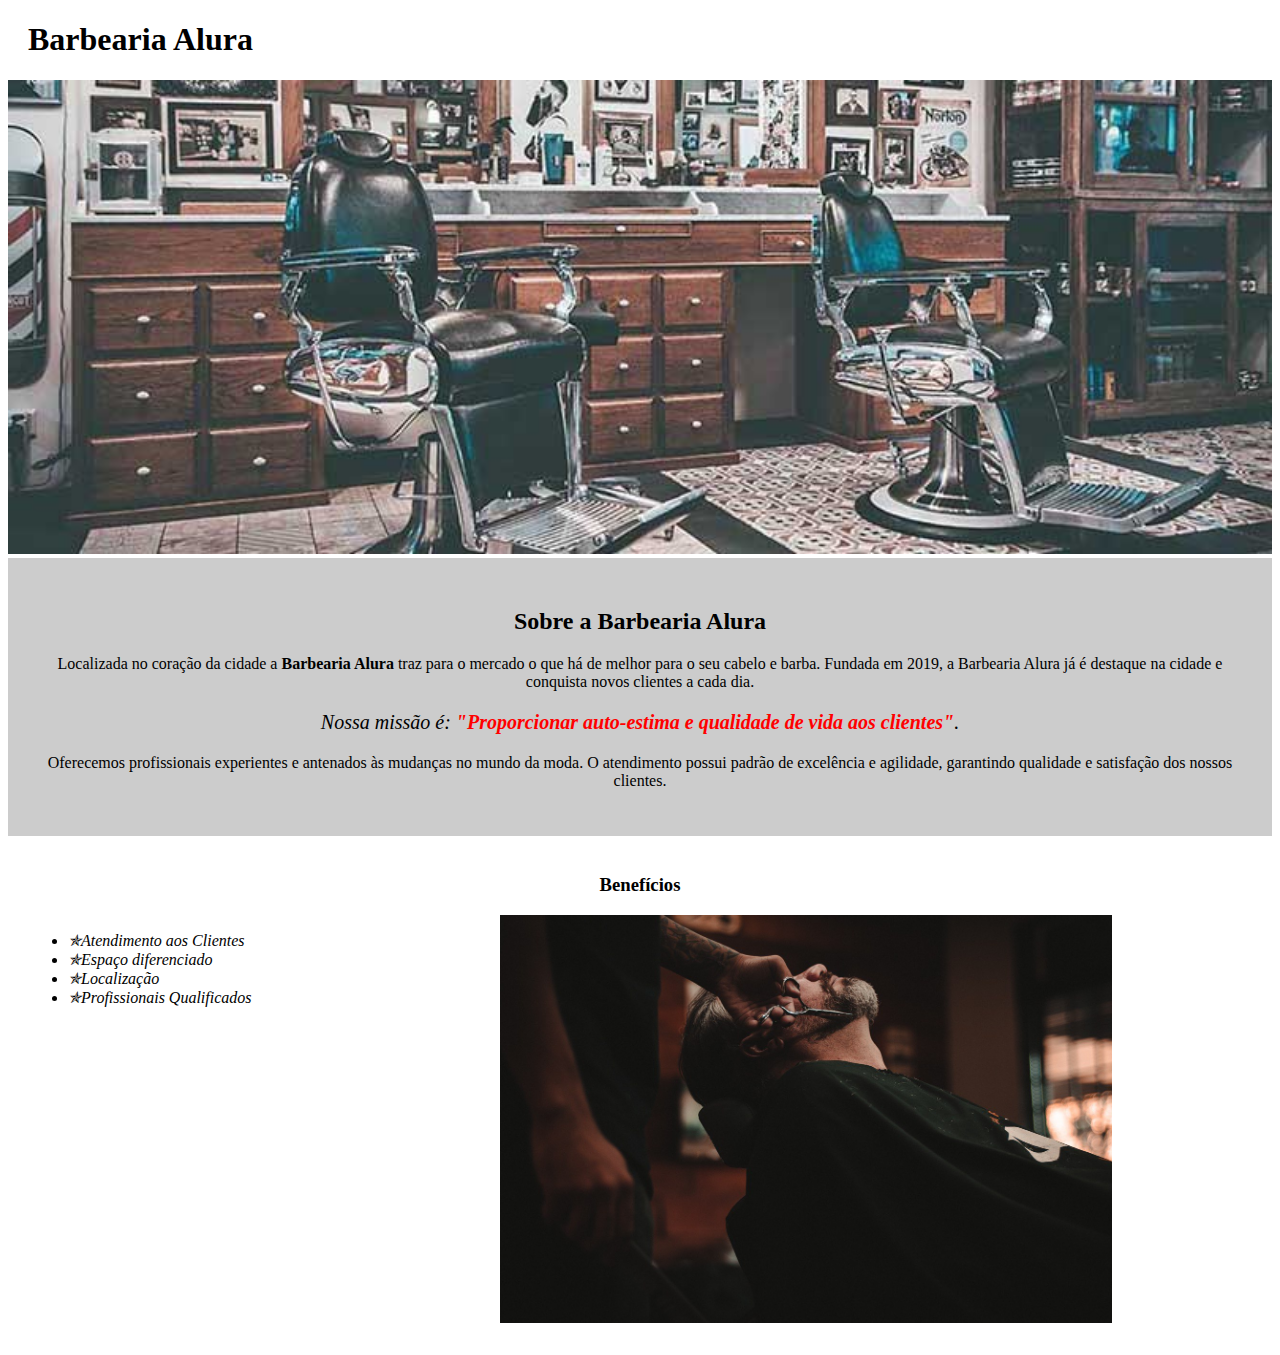
<file: index.html>
<!DOCTYPE html>
<html lang="pt-br">
	<head>
		<meta charset="UTF-8">
		<title>Barbearia Alura</title>
		<link rel="stylesheet" href="style-home.css">
	</head>

	<body>
		<header>
			<h1 class="titulo-principal">Barbearia Alura</h1>
		</header>
		<img id="banner" src="banner.jpg">
		<div class="principal">
			<h2 class="titulo-centralizado">Sobre a Barbearia Alura</h2>
	 
			<p>Localizada no coração da cidade a <strong>Barbearia Alura</strong> traz para o mercado o que há de melhor para o seu cabelo e barba. Fundada em 2019, a Barbearia Alura já é destaque na cidade e conquista novos clientes a cada dia.</p>

			<p id="missao"><em>Nossa missão é: <strong>"Proporcionar auto-estima e qualidade de vida aos clientes"</strong>.</em></p>

			<p>Oferecemos profissionais experientes e antenados às mudanças no mundo da moda. O atendimento possui padrão de excelência e agilidade, garantindo qualidade e satisfação dos nossos clientes.</p>
		</div>

		<div class="beneficios">
			<h3 class="titulo-centralizado">Benefícios</h3>

			<ul>
				<li class="itens"> ✯Atendimento aos Clientes</li>
				<li class="itens"> ✯Espaço diferenciado</li>
				<li class="itens"> ✯Localização</li>
				<li class="itens"> ✯Profissionais Qualificados</li>
			</ul>

			<img src="beneficios.jpg" class="imagembeneficios">
		</div>
	</body>
</html>
</file>
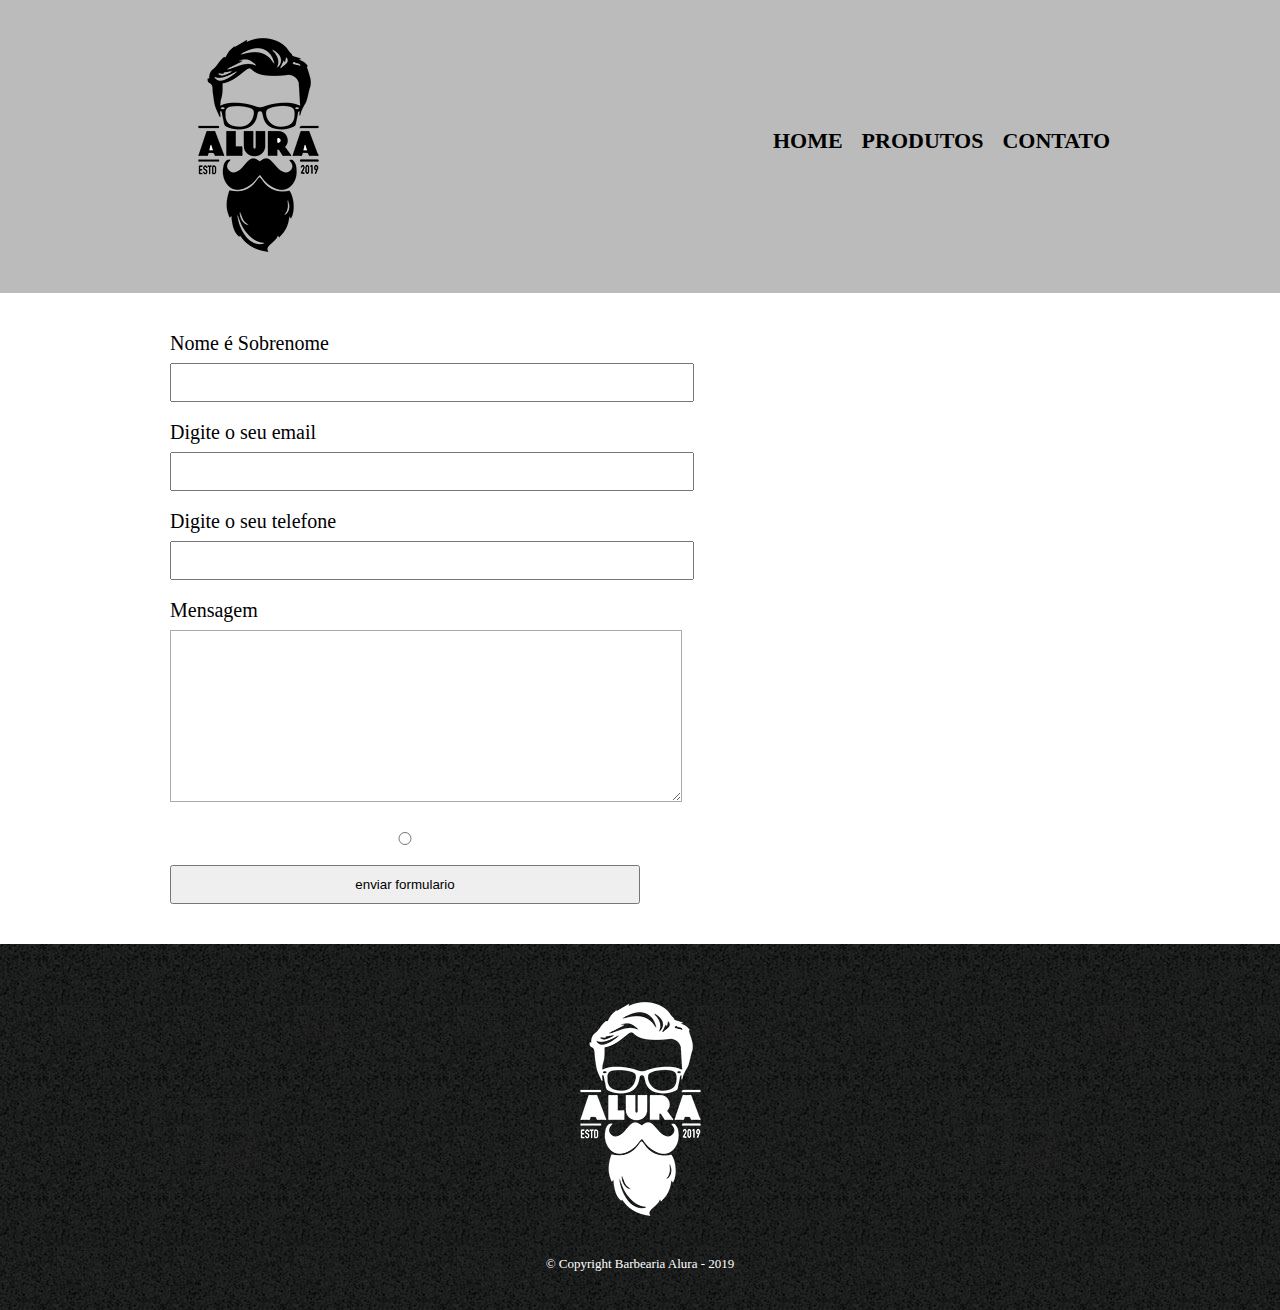
<file: contato.html>
<!DOCTYPE html>
<html>
	<head>
		<meta charset="UTF-8">
		<title>Contato </title>

		<link rel="stylesheet" href="reset.css">
		<link rel="stylesheet" href="style.css">
	</head>
	<body>
		<header>
			<div class="caixa">
				<h1><img src="logo.png"></h1>

				<nav>
					<ul>
						<li><a href="index.html">Home</a></li>
						<li><a href="produtos.html">Produtos</a></li>
						<li><a href="contato.html">Contato</a></li>
					</ul>
				</nav>
			</div>
		</header>


		<main>
			
			<form>
			
			<label for="nome-sobrenome">	Nome é Sobrenome </label>
			<input type="text" name="nome-sobrenome">


			<label for="email"> Digite o seu email </label>
			<input type="text" name="email">


			<label for="telefone"> Digite o seu telefone </label>
			<input type="text" name="telefone">

			<label for="mensagem "> Mensagem </label>
			<textarea cols="30" rows="10" id="mensagem"></textarea>

			<label for="radio-email"></label>

			<input type="radio" value="email" >

			<input type="submit" value="enviar formulario">

			</form>


		</main>

		<footer>
			<img src="logo-branco.png">
			<p class="copyright">&copy; Copyright Barbearia Alura - 2019</p>
		</footer>
	</body>
</html>
</file>
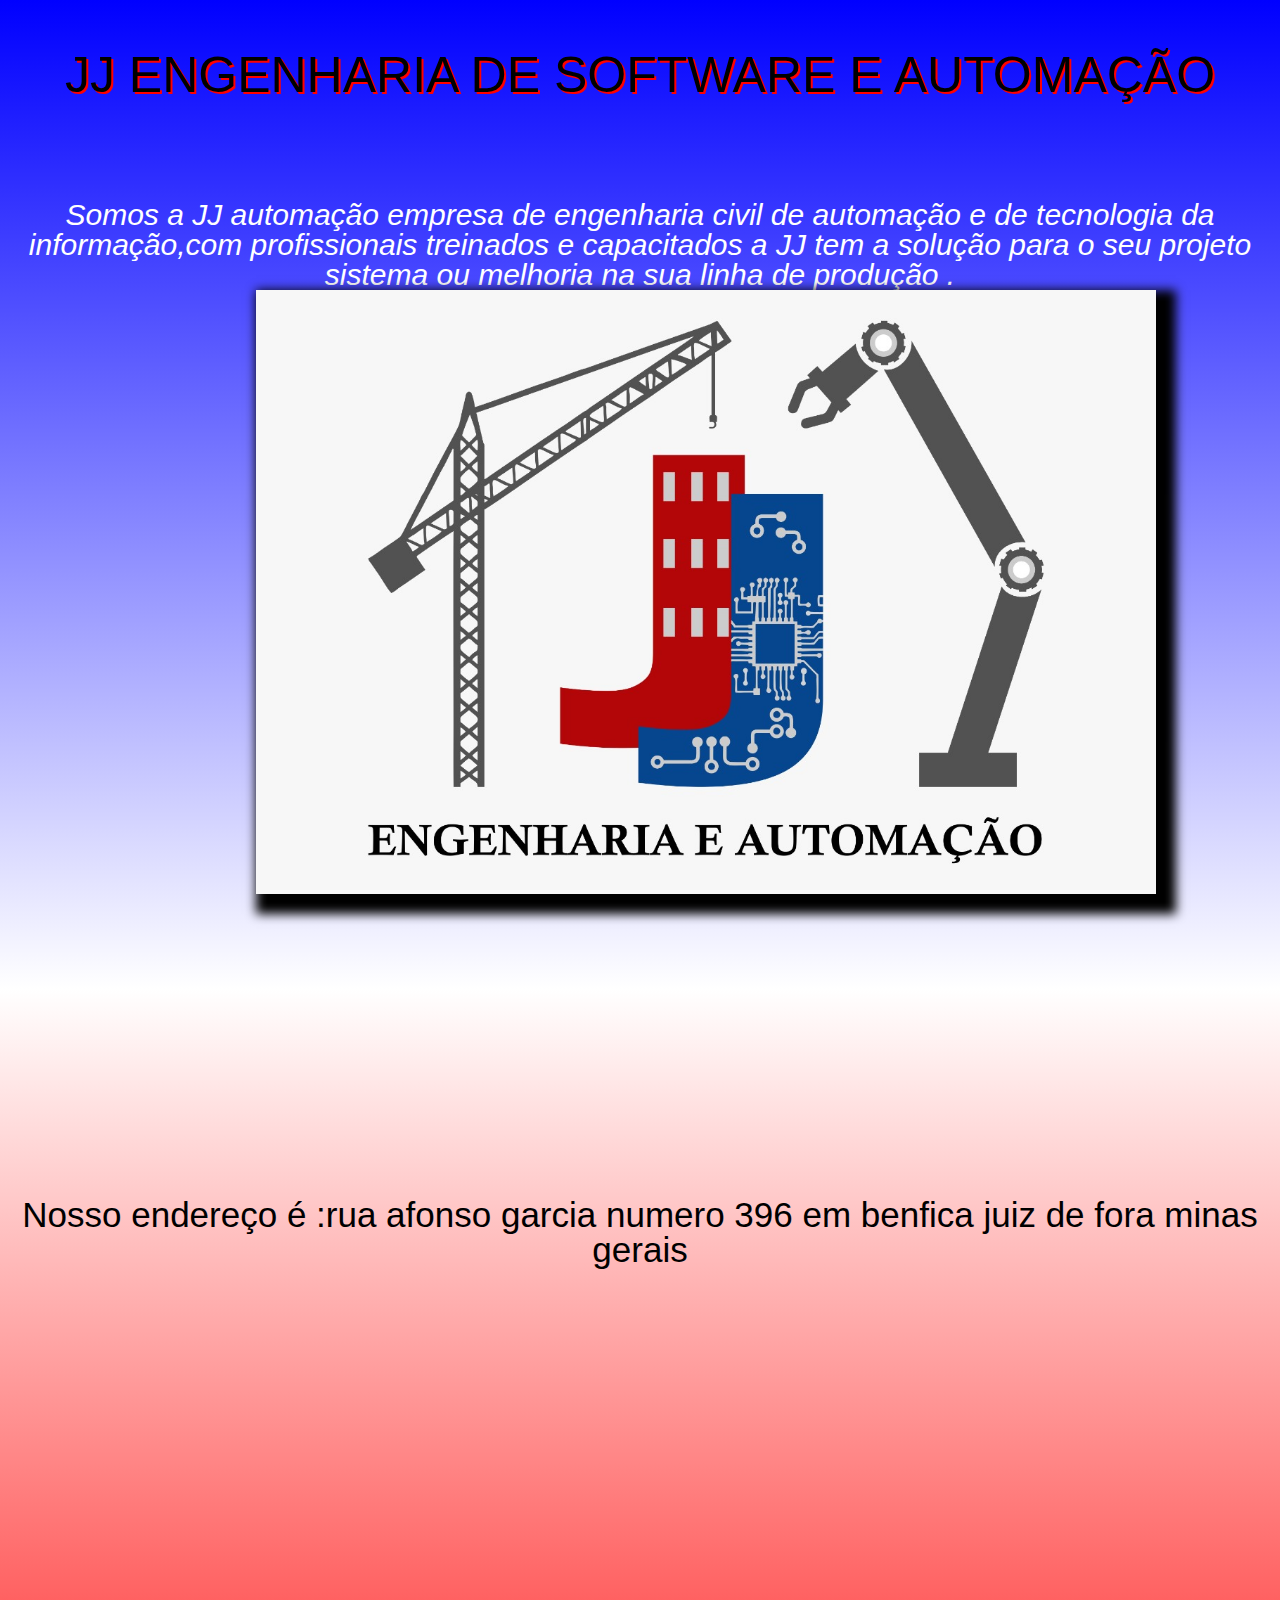
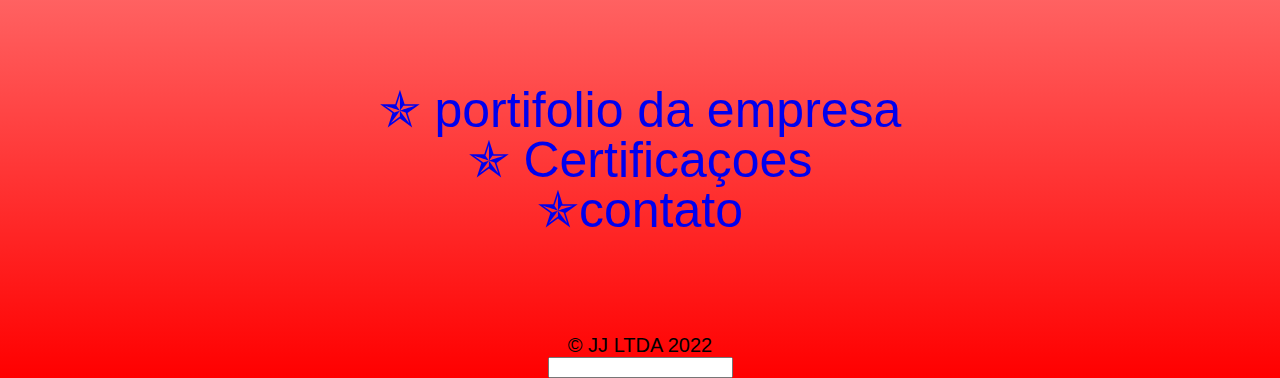
<file: jj.html>
<!DOCTYPE html>



<html lang="pt-br">



					<head>


				<meta charset="UTF-8"/>
				<meta name="viewport" content="width-device-widht">
				<title>JJ ENGENHARIA DE SOFTWARE E AUTOMAÇÃO</title>
				<link rel="stylesheet" href="reset.css">
				<link rel="stylesheet" type="text/css" href="jj.css">
				<link <script src="js/jj.js"></script>


					
						
					</head>





	<header>  


<body>


<h1 class="titulo-jj">  jj engenharia de software e automação </h1> <!--nesta parte eu fiz o titulo da pagina-->

<h2 class="descritivo"> Somos a JJ automação empresa de engenharia civil de automação e de tecnologia da informação,com profissionais treinados e capacitados a JJ tem a solução para o seu projeto sistema ou melhoria na sua linha de produção . </h2>


<img class="jj-logo" src="jj.jpg">


<p class="local"><strong> Nosso endereço é :rua afonso garcia numero 396 em benfica juiz de fora minas gerais


				</strong> </p>


<div class="bloco">

	<iframe src="https://www.google.com/maps/embed?pb=!1m18!1m12!1m3!1d3707.456385276754!2d-43.4399311855915!3d-21.68499440086485!2m3!1f0!2f0!3f0!3m2!1i1024!2i768!4f13.1!3m3!1m2!1s0x989e4fb4163581%3A0x934fdb4c5dae70e3!2sAv.%20Afonso%20Garc%C3%ADa%2C%20396%20-%20Benfica%2C%20Juiz%20de%20Fora%20-%20MG%2C%2036090-640!5e0!3m2!1spt-BR!2sbr!4v1636503936576!5m2!1spt-BR!2sbr" width="560" height="315" style="border:100;" allowfullscreen="" loading="lazy"> </iframe>

		

	<iframe width="560" height="315" src="https://www.youtube.com/embed/VNe2PlKPil0" title="YouTube video player" frameborder="0" allow="accelerometer; autoplay; clipboard-write; encrypted-media; gyroscope; picture-in-picture" allowfullscreen></iframe>

		

</div>



	

</header>






	<nav class="itens">



					<ul>

						<li><a href="index.html" class="semlinha"	>&#10031; portifolio da empresa</a></li>
						<li><a href="produtos.html"class="semlinha"	>&#10031; Certificaçoes</a></li>
						<li><a href="https://www.linkedin.com/in/jonas-franco-oliveira/" class="semlinha" >&#10031;contato</a></li>


					</ul>



	</nav>



	<h7> 



<!-- Conteúdo -->
	</body>





			<footer class="rodape">
					
		
	<h3 class="rodape"> 		&#169; JJ LTDA 2022	</h3>	 


	<input type=("text") </input>




			</footer>
</html>
</file>
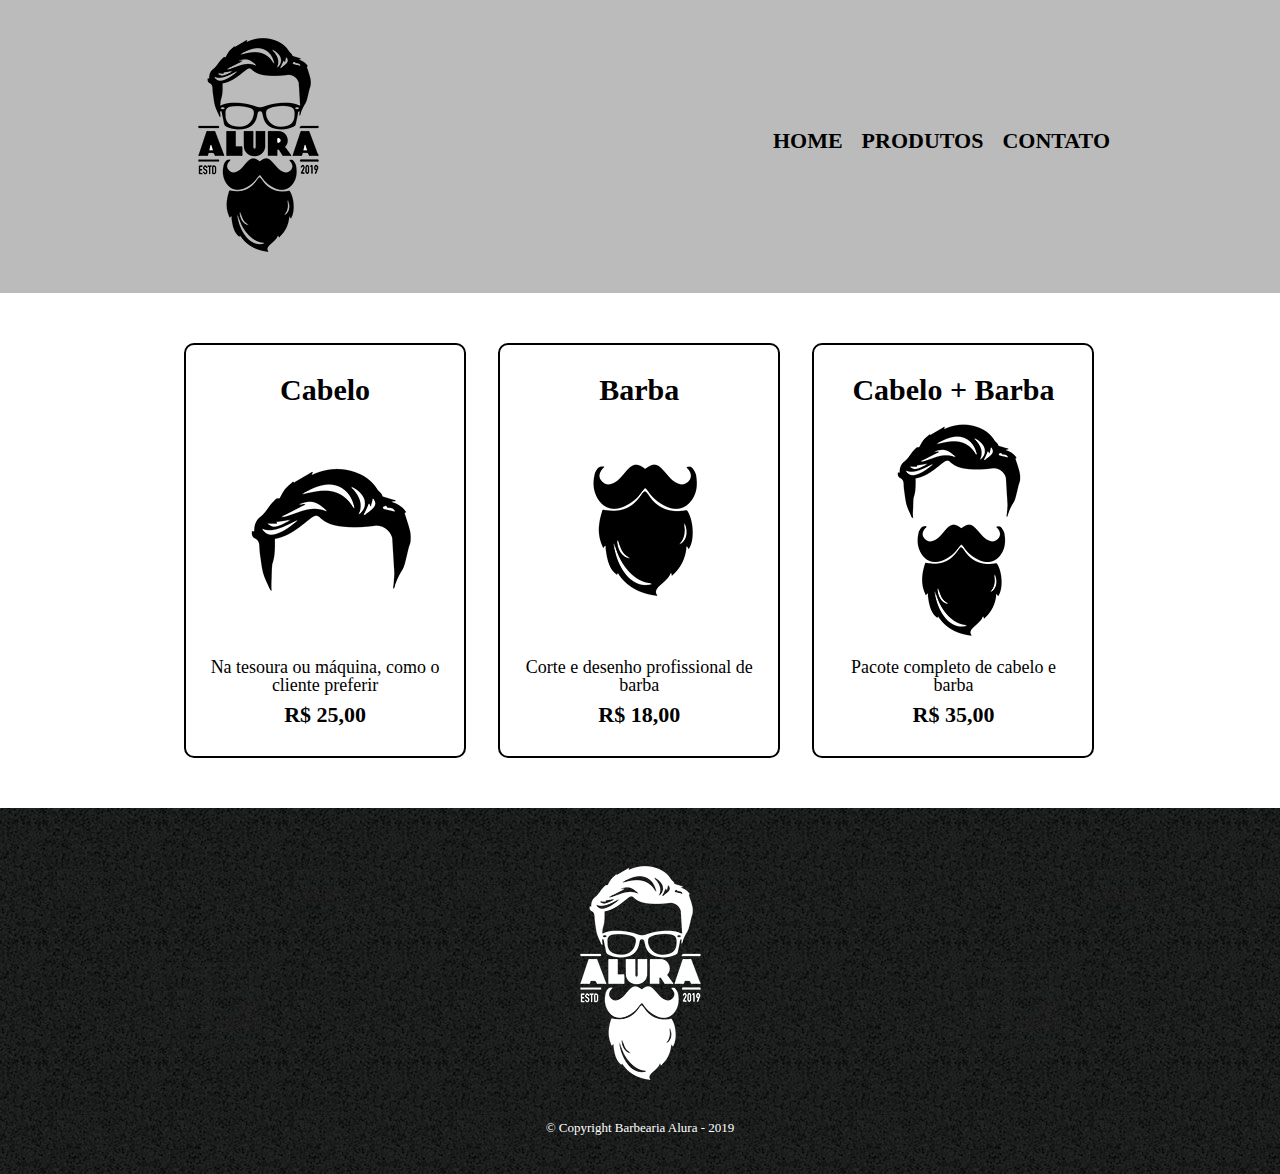
<file: produtos.html>
<!DOCTYPE html>
<html>
	<head>
		<meta charset="UTF-8">
		<title>Produtos - Barbearia Alura</title>

		<link rel="stylesheet" href="reset.css">
		<link rel="stylesheet" href="style.css">
	</head>
	<body>
		<header>
			<div class="caixa">
				<h1><img src="logo.png"></h1>

				<nav>
					<ul>
						<li><a href="index.html">Home</a></li>
						<li><a href="produtos.html">Produtos</a></li>
						<li><a href="contato.html">Contato</a></li>
					</ul>
				</nav>
			</div>
		</header>

		<main>
			<ul class="produtos">
				<li>
					<h2>Cabelo</h2>
					<img src="cabelo.jpg">
					<p class="produto-descricao">Na tesoura ou máquina, como o cliente preferir</p>
					<p class="produto-preco">R$ 25,00</p>
				</li>
				<li>
					<h2>Barba</h2>
					<img src="barba.jpg">
					<p class="produto-descricao">Corte e desenho profissional de barba</p>
					<p class="produto-preco">R$ 18,00</p>
				</li>
				<li>
					<h2>Cabelo + Barba</h2>
					<img src="cabelo+barba.jpg">
					<p class="produto-descricao">Pacote completo de cabelo e barba</p>
					<p class="produto-preco">R$ 35,00</p>
				</li>
			</ul>
		</main>

		<footer>
			<img src="logo-branco.png">
			<p class="copyright">&copy; Copyright Barbearia Alura - 2019</p>
		</footer>
	</body>
</html>
</file>
<file: style-home.css>
#banner {
	width:100%;
}

.principal{
	background: #CCCCCC;
	padding: 30px;
}

.titulo-principal {
	padding-left: 20px;
}

.titulo-centralizado {
	text-align: center
}

p {
	text-align: center;
}

#missao {
	font-size: 20px
}

em strong {
	color: #FF0000;

}

.itens {
	font-style: italic
}

.beneficios {
	background: #FFFFFF;
	padding: 20px;
}

ul {
	display: inline-block;
	vertical-align: top;
	width: 20%;
	margin-right: 15%;
}

.imagembeneficios {
	width: 50%;
}
</file>
<file: style.css>
header {
	background: #BBBBBB;
	padding: 20px 0;
}

.caixa {
	position: relative;
	width: 940px;
	margin: 0 auto;
}

nav {
	position: absolute;
	top: 110px;
	right: 0;
}

nav li {
	display: inline;
	margin: 0 0 0 15px;
}

nav a {
	text-transform: uppercase;
	color: #000000;
	font-weight: bold;
	font-size: 22px;
	text-decoration: none;
}

nav a:hover {
	color: #C78C19;
	text-decoration: underline;
}

.produtos {
	width: 940px;
	margin: 0 auto;
	padding: 50px 0;
}

.produtos li {
	display: inline-block;
	text-align: center;
	width: 30%;
	vertical-align: top;
	margin: 0 1.5%;
	padding: 30px 20px;
	box-sizing: border-box;
	border: 2px solid #000000;
	border-radius: 10px;
}

.produtos li:hover {
	border-color: #C78C19;
}

.produtos li:active {
	border-color: #088C19;	
}

.produtos li:hover h2 {
	font-size: 34px;
}

.produtos h2 {
	font-size: 30px;
	font-weight: bold;
}

.produto-descricao {
	font-size: 18px;
}

.produto-preco {
	font-size: 22px;
	font-weight: bold;
	margin-top: 10px;
}

footer {
	text-align: center;
	background: url("bg.jpg");
	padding: 40px 0;
}

.copyright {
	color: #FFFFFF;
	font-size: 13px;
	margin: 20px 0 0;
}

/* Página de contato */
.contato {
	width: 940px;
	margin: 40px auto;
}

.contato label, .input-group legend {
	display: block;
	margin: 0 0 5px;
	font-size: 20px;
}

.campo-padrao, textarea {
	display: block;
	margin: 0 0 30px;
	padding: 10px 20px;
	width: 50%;
	border: 1px solid #aaa;
}

.input-group {
	margin: 0 0 20px;
}

.newsletter {
	margin: 0 0 20px;
}

.botao {
	margin: 20px 0 0;
	width: 30%;
	padding: 10px 20px;
	font-size: 24px;
	display: inline-block;
	background: orange;
	color: white;
	border: none;
	border-radius: 5px;
	transition: 1s;
}

.botao:hover {
	cursor: pointer;
	transform: scale(1.2);	
}

.funcionamento {
	width: 940px;
	margin: 0 auto 40px;
}

table {
	margin: 10px 0 0;
}

th  {
	background: #777777;
	color: #FFFFFF;
}


td, th {
	border: 1px solid #000000;
	padding: 5px 20px;
}




main {width: 940px;
	margin: 0 auto; }



form {margin: 40px 0;}	


form label {display: block;
			font-size: 20px;
			margin: 0 0 10px}

form input {display: block;
			margin: 0 0 20px;
			padding: 10px 25px;
			width: 50%;}
</file>
<file: jj.css>
body{font-family: 'Dongle', sans-serif;
	background: linear-gradient(blue,white,red);}


.titulo-jj{text-align: center;
			font-size:50px;
			text-transform: uppercase;
			color: black; 
			padding-top:50px;
			text-shadow: 2px 2px red;}



.descritivo{text-align: center;
			font-size:30px;
			color: white; 	
			padding-top: 100px;
			font-style: italic; }	




.jj-logo{width:900px;
		margin-left: 20%;
		margin-right:10%;
		box-shadow: 10px 10px 10px 10px black}


.local{text-align: center;
		font-size: 35px;
		padding-top: 300px;
		padding-bottom: 100px;}		



.bloco{text-align: center;}	


.video{padding-left: 100px;}	

.itens{text-align: center;
		font-size: 50px; }



.rodape {text-align: center;
		font-size: 20px;
		font:white;
		margin-top: 100px;}						



.semlinha {text-decoration: none;}		




@media screen and (max-width: 480px) 
{.titulo-jj,.descritivo,.jj-logo,.local,.bloco,.video,.itens,.rodape,.semlinha  {width: auto;}


.testea{background: black;}
</file>
